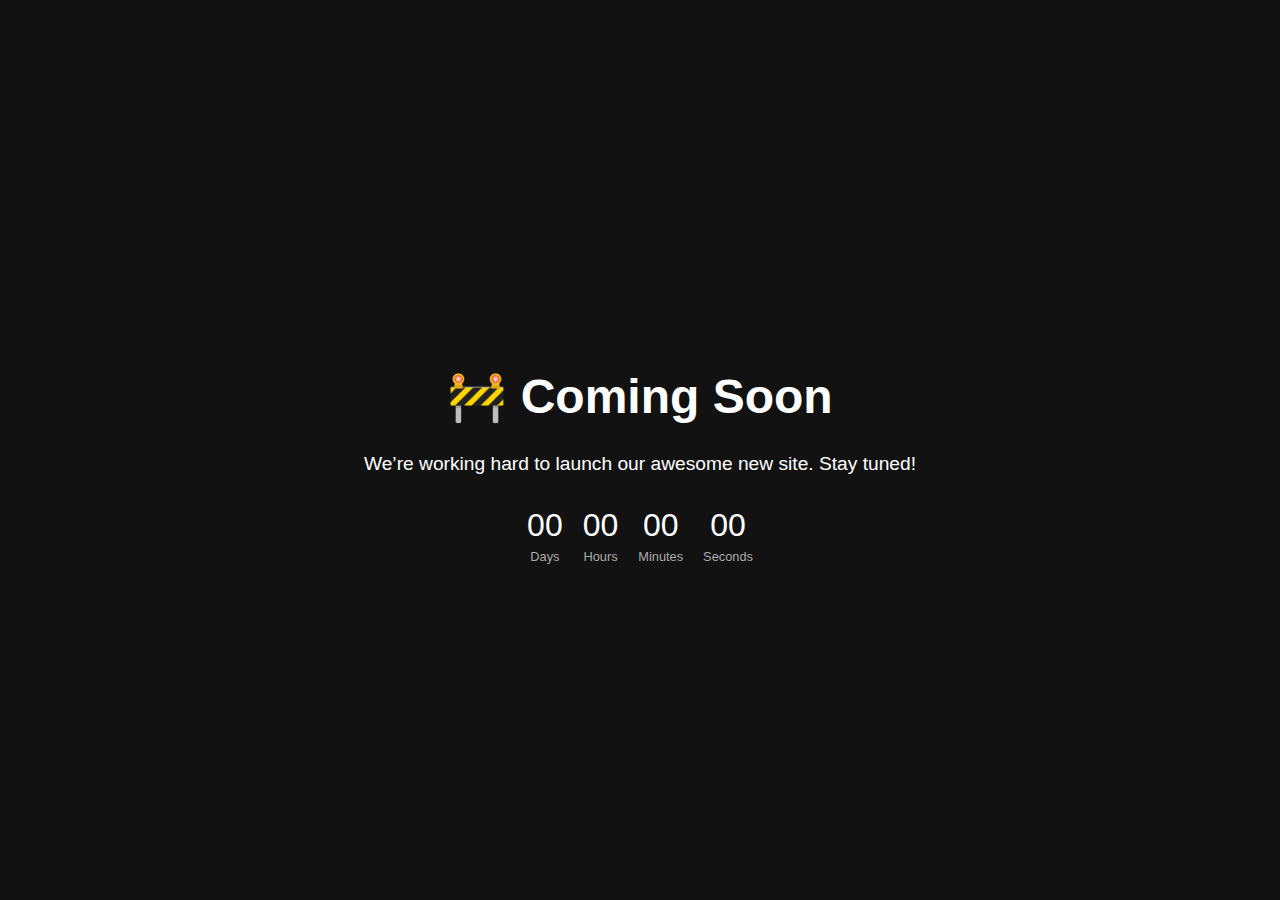
<file: index.html>
<!DOCTYPE html>
<html lang="en">
<head>
  <meta charset="UTF-8" />
  <meta name="viewport" content="width=device-width, initial-scale=1.0" />
  <title>Coming Soon</title>
  <style>
    body {
      margin: 0;
      padding: 0;
      background: #121212;
      color: #fff;
      font-family: 'Segoe UI', sans-serif;
      display: flex;
      flex-direction: column;
      align-items: center;
      justify-content: center;
      height: 100vh;
      text-align: center;
    }

    h1 {
      font-size: 3rem;
      margin-bottom: 0.5rem;
    }

    p {
      font-size: 1.2rem;
      margin-bottom: 2rem;
    }

    #countdown {
      display: flex;
      gap: 20px;
      font-size: 2rem;
      justify-content: center;
    }

    .time-box {
      display: flex;
      flex-direction: column;
      align-items: center;
    }

    .label {
      font-size: 0.8rem;
      margin-top: 5px;
      color: #aaa;
    }
  </style>
</head>
<body>
  <h1>🚧 Coming Soon</h1>
  <p>We’re working hard to launch our awesome new site. Stay tuned!</p>

  <div id="countdown">
    <div class="time-box">
      <div id="days">00</div>
      <div class="label">Days</div>
    </div>
    <div class="time-box">
      <div id="hours">00</div>
      <div class="label">Hours</div>
    </div>
    <div class="time-box">
      <div id="minutes">00</div>
      <div class="label">Minutes</div>
    </div>
    <div class="time-box">
      <div id="seconds">00</div>
      <div class="label">Seconds</div>
    </div>
  </div>

  <script>
    // Set launch date
    const launchDate = new Date("2025-07-15T00:00:00").getTime();

    const countdown = setInterval(() => {
      const now = new Date().getTime();
      const distance = launchDate - now;

      const days = Math.floor(distance / (1000 * 60 * 60 * 24));
      const hours = Math.floor((distance % (1000 * 60 * 60 * 24)) / (1000 * 60 * 60));
      const minutes = Math.floor((distance % (1000 * 60 * 60)) / (1000 * 60));
      const seconds = Math.floor((distance % (1000 * 60)) / 1000);

      document.getElementById("days").innerHTML = String(days).padStart(2, '0');
      document.getElementById("hours").innerHTML = String(hours).padStart(2, '0');
      document.getElementById("minutes").innerHTML = String(minutes).padStart(2, '0');
      document.getElementById("seconds").innerHTML = String(seconds).padStart(2, '0');

      if (distance < 0) {
        clearInterval(countdown);
        document.getElementById("countdown").innerHTML = "🚀 We are live!";
      }
    }, 1000);
  </script>
</body>
</html>
</file>
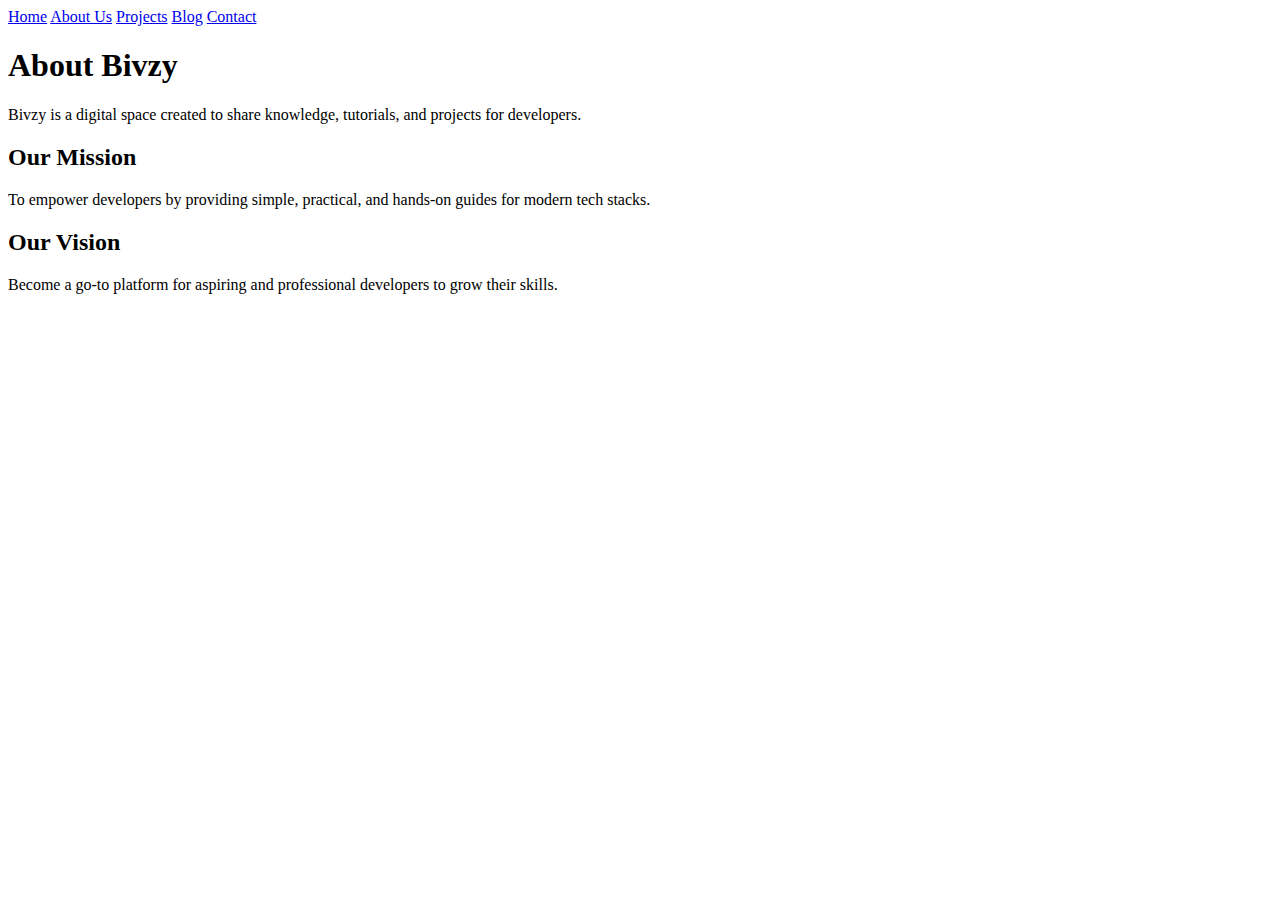
<file: about.html>
<!DOCTYPE html>
<html lang="en">
<head>
  <meta charset="UTF-8" />
  <meta name="viewport" content="width=device-width, initial-scale=1.0" />
  <title>About Us</title>
  <style>
    
  </style>
</head>
<body>
  <header>
  <nav>
    <a href="index.html">Home</a>
    <a href="about.html">About Us</a>
    <a href="projects.html">Projects</a>
    <a href="blog.html">Blog</a>
    <a href="contact.html">Contact</a>
  </nav>
</header>
<h1>About Bivzy</h1>
<p>Bivzy is a digital space created to share knowledge, tutorials, and projects for developers.</p>

<h2>Our Mission</h2>
<p>To empower developers by providing simple, practical, and hands-on guides for modern tech stacks.</p>

<h2>Our Vision</h2>
<p>Become a go-to platform for aspiring and professional developers to grow their skills.</p>

</body>
</html>
</file>
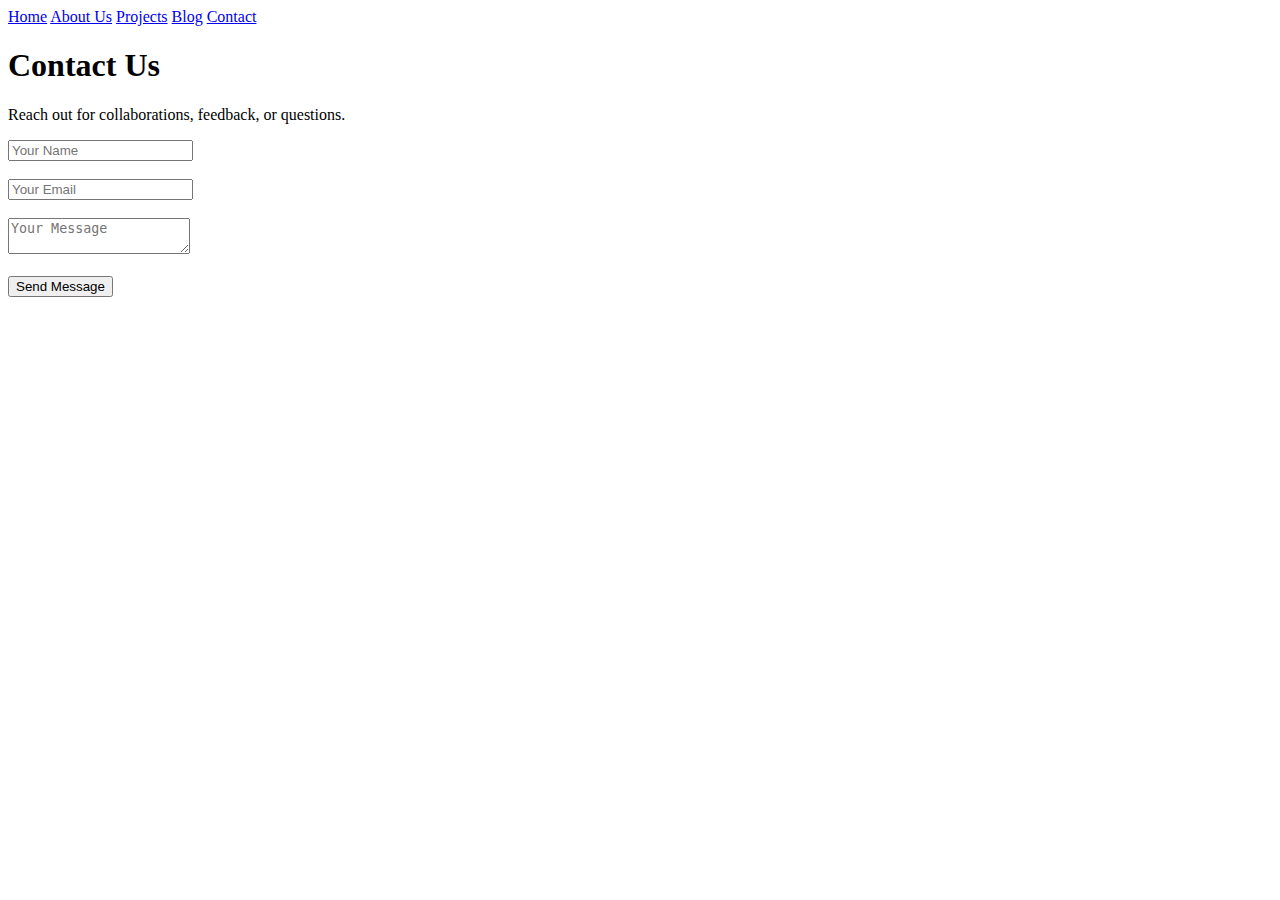
<file: contact.html>
<!DOCTYPE html>
<html lang="en">
<head>
  <meta charset="UTF-8" />
  <meta name="viewport" content="width=device-width, initial-scale=1.0" />
  <title>Contact</title>
  <style>
    
  </style>
</head>
<body>
  <header>
  <nav>
    <a href="index.html">Home</a>
    <a href="about.html">About Us</a>
    <a href="projects.html">Projects</a>
    <a href="blog.html">Blog</a>
    <a href="contact.html">Contact</a>
  </nav>
</header>
<h1>Contact Us</h1>
<p>Reach out for collaborations, feedback, or questions.</p>

<form id="contactForm">
  <input type="text" id="name" placeholder="Your Name" required><br><br>
  <input type="email" id="email" placeholder="Your Email" required><br><br>
  <textarea id="message" placeholder="Your Message" required></textarea><br><br>
  <button type="submit">Send Message</button>
</form>
<script>
  

</script>
</body>
</html>
</file>
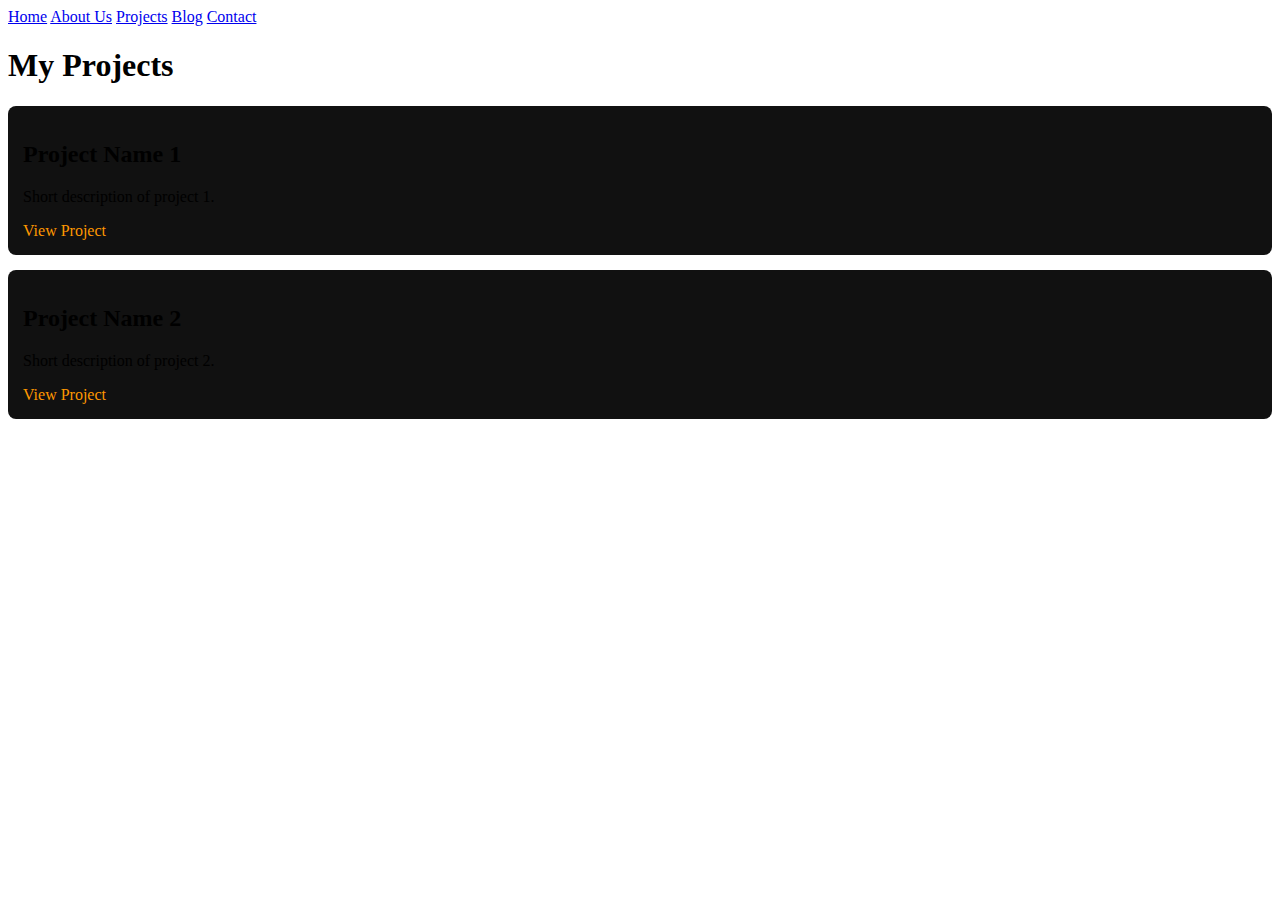
<file: projects.html>
<!DOCTYPE html>
<html lang="en">
<head>
  <meta charset="UTF-8" />
  <meta name="viewport" content="width=device-width, initial-scale=1.0" />
  <title>Projects</title>
  <style>
    .project-card {
  background: #111;
  padding: 15px;
  margin: 15px 0;
  border-radius: 8px;
}
.project-card a {
  color: #ff9800;
  text-decoration: none;
}

  </style>
</head>
<body>
  <header>
  <nav>
    <a href="index.html">Home</a>
    <a href="about.html">About Us</a>
    <a href="projects.html">Projects</a>
    <a href="blog.html">Blog</a>
    <a href="contact.html">Contact</a>
  </nav>
</header>
<h1>My Projects</h1>
<div class="project-card">
  <h2>Project Name 1</h2>
  <p>Short description of project 1.</p>
  <a href="#">View Project</a>
</div>

<div class="project-card">
  <h2>Project Name 2</h2>
  <p>Short description of project 2.</p>
  <a href="#">View Project</a>
</div>

</body>
</html>
</file>
